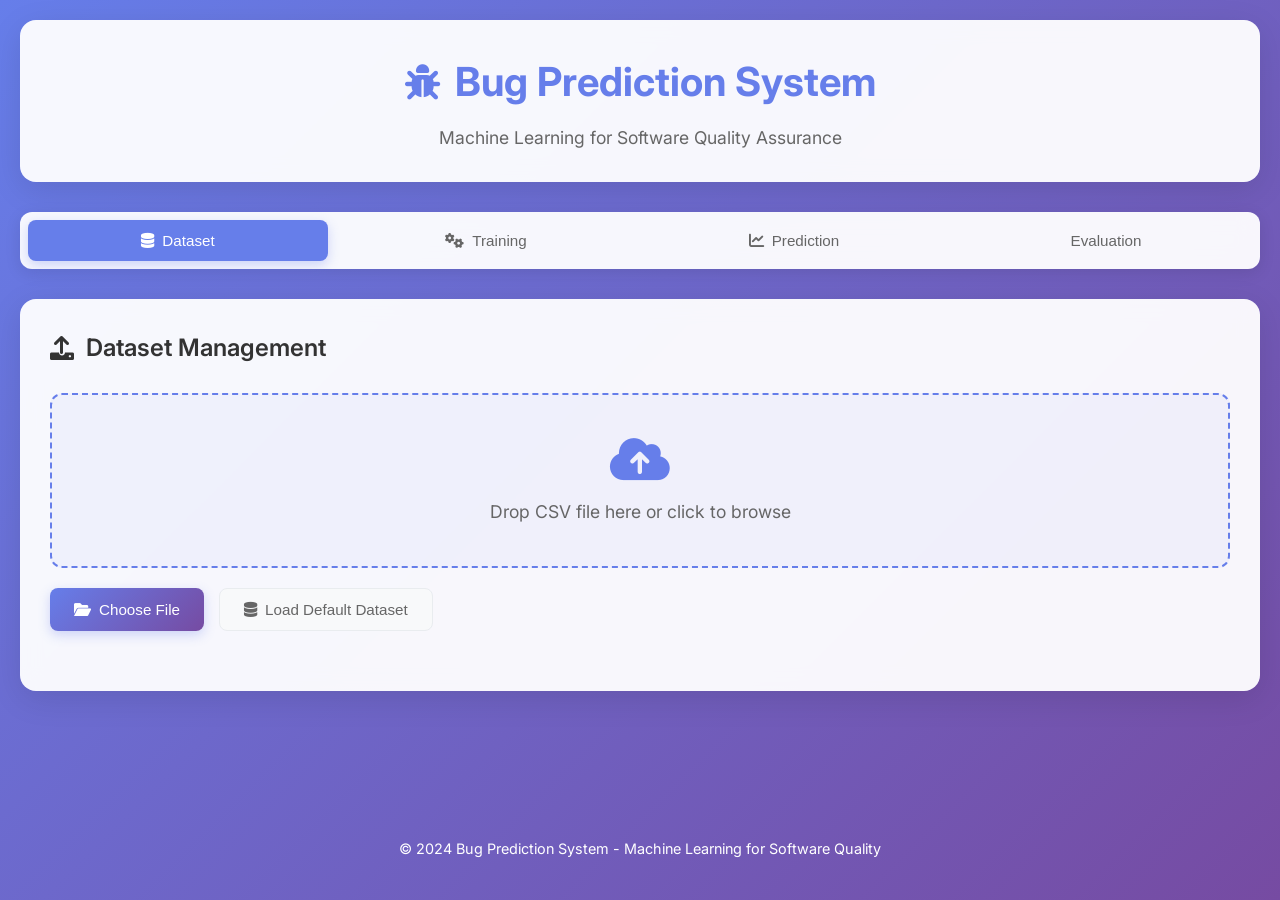
<file: Bug_Detection/webapp/index.html>
<!DOCTYPE html>
<html lang="en">
<head>
    <meta charset="UTF-8">
    <meta name="viewport" content="width=device-width, initial-scale=1.0">
    <title>Bug Prediction System - Web Interface</title>
    <link rel="stylesheet" href="styles.css">
    <link href="https://fonts.googleapis.com/css2?family=Inter:wght@300;400;500;600;700&display=swap" rel="stylesheet">
    <link rel="stylesheet" href="https://cdnjs.cloudflare.com/ajax/libs/font-awesome/6.0.0/css/all.min.css">
</head>
<body>
    <div class="container">
        <!-- Header -->
        <header class="header">
            <div class="header-content">
                <h1 class="title">
                    <i class="fas fa-bug"></i>
                    Bug Prediction System
                </h1>
                <p class="subtitle">Machine Learning for Software Quality Assurance</p>
            </div>
        </header>

        <!-- Navigation Tabs -->
        <nav class="tabs">
            <button class="tab-btn active" onclick="showTab('dataset')">
                <i class="fas fa-database"></i> Dataset
            </button>
            <button class="tab-btn" onclick="showTab('training')">
                <i class="fas fa-cogs"></i> Training
            </button>
            <button class="tab-btn" onclick="showTab('prediction')">
                <i class="fas fa-chart-line"></i> Prediction
            </button>
            <button class="tab-btn" onclick="showTab('evaluation')">
                <i class="fas fa-analytics"></i> Evaluation
            </button>
        </nav>

        <!-- Main Content Area -->
        <main class="main-content">
            <!-- Dataset Tab -->
            <section id="dataset-tab" class="tab-content active">
                <div class="card">
                    <h2><i class="fas fa-upload"></i> Dataset Management</h2>
                    
                    <div class="upload-section">
                        <div class="upload-area" id="uploadArea">
                            <i class="fas fa-cloud-upload-alt"></i>
                            <p>Drop CSV file here or click to browse</p>
                            <input type="file" id="fileInput" accept=".csv" style="display: none;">
                        </div>
                        
                        <div class="upload-controls">
                            <button class="btn btn-primary" onclick="document.getElementById('fileInput').click()">
                                <i class="fas fa-folder-open"></i> Choose File
                            </button>
                            <button class="btn btn-secondary" onclick="loadDefaultDataset()">
                                <i class="fas fa-database"></i> Load Default Dataset
                            </button>
                        </div>
                    </div>

                    <div class="dataset-info" id="datasetInfo" style="display: none;">
                        <h3>Dataset Information</h3>
                        <div class="info-grid">
                            <div class="info-item">
                                <label>Total Modules:</label>
                                <span id="totalModules">0</span>
                            </div>
                            <div class="info-item">
                                <label>Training Modules:</label>
                                <span id="trainingModules">0</span>
                            </div>
                            <div class="info-item">
                                <label>Test Modules:</label>
                                <span id="testModules">0</span>
                            </div>
                            <div class="info-item">
                                <label>Buggy Modules:</label>
                                <span id="buggyModules">0</span>
                            </div>
                        </div>
                    </div>

                    <div class="table-container" id="datasetTableContainer" style="display: none;">
                        <h3>Dataset Preview</h3>
                        <div class="table-wrapper">
                            <table id="datasetTable" class="data-table">
                                <thead>
                                    <tr>
                                        <th>Module Name</th>
                                        <th>LOC</th>
                                        <th>Complexity</th>
                                        <th>Changes</th>
                                        <th>Bug Fixes</th>
                                        <th>Code Churn</th>
                                        <th>Authors</th>
                                        <th>Is Buggy</th>
                                    </tr>
                                </thead>
                                <tbody id="datasetTableBody">
                                </tbody>
                            </table>
                        </div>
                    </div>
                </div>
            </section>

            <!-- Training Tab -->
            <section id="training-tab" class="tab-content">
                <div class="card">
                    <h2><i class="fas fa-cogs"></i> Model Training</h2>
                    
                    <div class="training-controls">
                        <div class="form-group">
                            <label for="algorithmSelect">Select Algorithm:</label>
                            <select id="algorithmSelect" class="form-control">
                                <option value="naive_bayes">Naive Bayes</option>
                                <option value="decision_tree">Decision Tree (J48)</option>
                                <option value="logistic_regression">Logistic Regression</option>
                                <option value="random_forest">Random Forest</option>
                            </select>
                        </div>
                        
                        <button class="btn btn-primary" onclick="trainModel()" id="trainBtn">
                            <i class="fas fa-play"></i> Train Model
                        </button>
                    </div>

                    <div class="training-status" id="trainingStatus" style="display: none;">
                        <h3>Training Progress</h3>
                        <div class="progress-container">
                            <div class="progress-bar" id="progressBar"></div>
                            <span id="progressText">0%</span>
                        </div>
                        <div class="training-log" id="trainingLog"></div>
                    </div>

                    <div class="model-info" id="modelInfo" style="display: none;">
                        <h3>Model Information</h3>
                        <div class="info-grid">
                            <div class="info-item">
                                <label>Algorithm:</label>
                                <span id="modelAlgorithm">-</span>
                            </div>
                            <div class="info-item">
                                <label>Training Accuracy:</label>
                                <span id="trainingAccuracy">-</span>
                            </div>
                            <div class="info-item">
                                <label>Training Precision:</label>
                                <span id="trainingPrecision">-</span>
                            </div>
                            <div class="info-item">
                                <label>Training Recall:</label>
                                <span id="trainingRecall">-</span>
                            </div>
                        </div>
                    </div>
                </div>
            </section>

            <!-- Prediction Tab -->
            <section id="prediction-tab" class="tab-content">
                <div class="card">
                    <h2><i class="fas fa-chart-line"></i> Bug Prediction</h2>
                    
                    <div class="prediction-controls">
                        <button class="btn btn-primary" onclick="predictAllModules()" id="predictAllBtn">
                            <i class="fas fa-users"></i> Predict All Test Modules
                        </button>
                        <button class="btn btn-secondary" onclick="showCustomPrediction()">
                            <i class="fas fa-plus"></i> Predict Custom Module
                        </button>
                    </div>

                    <div class="custom-prediction" id="customPrediction" style="display: none;">
                        <h3>Custom Module Prediction</h3>
                        <div class="form-grid">
                            <div class="form-group">
                                <label for="moduleName">Module Name:</label>
                                <input type="text" id="moduleName" class="form-control" placeholder="e.g., NewPaymentGateway">
                            </div>
                            <div class="form-group">
                                <label for="loc">Lines of Code:</label>
                                <input type="number" id="loc" class="form-control" placeholder="e.g., 350">
                            </div>
                            <div class="form-group">
                                <label for="complexity">Cyclomatic Complexity:</label>
                                <input type="number" id="complexity" class="form-control" placeholder="e.g., 28">
                            </div>
                            <div class="form-group">
                                <label for="changes">Number of Changes:</label>
                                <input type="number" id="changes" class="form-control" placeholder="e.g., 18">
                            </div>
                            <div class="form-group">
                                <label for="bugFixes">Bug Fixes:</label>
                                <input type="number" id="bugFixes" class="form-control" placeholder="e.g., 10">
                            </div>
                            <div class="form-group">
                                <label for="codeChurn">Code Churn:</label>
                                <input type="number" id="codeChurn" class="form-control" placeholder="e.g., 980">
                            </div>
                            <div class="form-group">
                                <label for="authors">Author Count:</label>
                                <input type="number" id="authors" class="form-control" placeholder="e.g., 5">
                            </div>
                            <button class="btn btn-success" onclick="predictCustomModule()">
                                <i class="fas fa-search"></i> Predict
                            </button>
                        </div>
                    </div>

                    <div class="results-container" id="resultsContainer" style="display: none;">
                        <h3>Prediction Results</h3>
                        <div class="table-wrapper">
                            <table id="resultsTable" class="data-table">
                                <thead>
                                    <tr>
                                        <th>Module Name</th>
                                        <th>Actual Status</th>
                                        <th>Predicted Status</th>
                                        <th>Risk Probability</th>
                                        <th>Risk Level</th>
                                    </tr>
                                </thead>
                                <tbody id="resultsTableBody">
                                </tbody>
                            </table>
                        </div>
                    </div>
                </div>
            </section>

            <!-- Evaluation Tab -->
            <section id="evaluation-tab" class="tab-content">
                <div class="card">
                    <h2><i class="fas fa-analytics"></i> Model Evaluation</h2>
                    
                    <div class="evaluation-controls">
                        <button class="btn btn-primary" onclick="evaluateModel()" id="evaluateBtn">
                            <i class="fas fa-chart-bar"></i> Evaluate Model
                        </button>
                    </div>

                    <div class="metrics-container" id="metricsContainer" style="display: none;">
                        <h3>Performance Metrics</h3>
                        <div class="metrics-grid">
                            <div class="metric-card">
                                <div class="metric-icon">
                                    <i class="fas fa-bullseye"></i>
                                </div>
                                <div class="metric-content">
                                    <h4>Accuracy</h4>
                                    <span class="metric-value" id="accuracyValue">-</span>
                                </div>
                            </div>
                            <div class="metric-card">
                                <div class="metric-icon">
                                    <i class="fas fa-crosshairs"></i>
                                </div>
                                <div class="metric-content">
                                    <h4>Precision</h4>
                                    <span class="metric-value" id="precisionValue">-</span>
                                </div>
                            </div>
                            <div class="metric-card">
                                <div class="metric-icon">
                                    <i class="fas fa-search"></i>
                                </div>
                                <div class="metric-content">
                                    <h4>Recall</h4>
                                    <span class="metric-value" id="recallValue">-</span>
                                </div>
                            </div>
                            <div class="metric-card">
                                <div class="metric-icon">
                                    <i class="fas fa-balance-scale"></i>
                                </div>
                                <div class="metric-content">
                                    <h4>F1-Score</h4>
                                    <span class="metric-value" id="f1ScoreValue">-</span>
                                </div>
                            </div>
                        </div>
                    </div>

                    <div class="evaluation-log" id="evaluationLog" style="display: none;">
                        <h3>Evaluation Details</h3>
                        <div class="log-content" id="evaluationLogContent"></div>
                    </div>
                </div>
            </section>
        </main>

        <!-- Footer -->
        <footer class="footer">
            <p>&copy; 2024 Bug Prediction System - Machine Learning for Software Quality</p>
        </footer>
    </div>

    <!-- Loading Overlay -->
    <div class="loading-overlay" id="loadingOverlay" style="display: none;">
        <div class="loading-spinner">
            <i class="fas fa-spinner fa-spin"></i>
            <p>Processing...</p>
        </div>
    </div>

    <script src="script.js"></script>
</body>
</html>
</file>
<file: Bug_Detection/webapp/styles.css>
/* Reset and Base Styles */
* {
    margin: 0;
    padding: 0;
    box-sizing: border-box;
}

body {
    font-family: 'Inter', -apple-system, BlinkMacSystemFont, 'Segoe UI', Roboto, sans-serif;
    line-height: 1.6;
    color: #333;
    background: linear-gradient(135deg, #667eea 0%, #764ba2 100%);
    min-height: 100vh;
}

/* Container */
.container {
    max-width: 1400px;
    margin: 0 auto;
    padding: 20px;
    min-height: 100vh;
    display: flex;
    flex-direction: column;
}

/* Header */
.header {
    background: rgba(255, 255, 255, 0.95);
    backdrop-filter: blur(10px);
    border-radius: 16px;
    padding: 30px;
    margin-bottom: 30px;
    box-shadow: 0 8px 32px rgba(0, 0, 0, 0.1);
    text-align: center;
}

.header-content {
    max-width: 600px;
    margin: 0 auto;
}

.title {
    font-size: 2.5rem;
    font-weight: 700;
    color: #667eea;
    margin-bottom: 10px;
    display: flex;
    align-items: center;
    justify-content: center;
    gap: 15px;
}

.title i {
    font-size: 2.2rem;
}

.subtitle {
    font-size: 1.1rem;
    color: #666;
    font-weight: 400;
}

/* Navigation Tabs */
.tabs {
    display: flex;
    background: rgba(255, 255, 255, 0.95);
    backdrop-filter: blur(10px);
    border-radius: 12px;
    padding: 8px;
    margin-bottom: 30px;
    box-shadow: 0 4px 16px rgba(0, 0, 0, 0.1);
    gap: 8px;
}

.tab-btn {
    flex: 1;
    padding: 12px 20px;
    border: none;
    background: transparent;
    color: #666;
    font-size: 0.95rem;
    font-weight: 500;
    border-radius: 8px;
    cursor: pointer;
    transition: all 0.3s ease;
    display: flex;
    align-items: center;
    justify-content: center;
    gap: 8px;
}

.tab-btn:hover {
    background: rgba(102, 126, 234, 0.1);
    color: #667eea;
}

.tab-btn.active {
    background: #667eea;
    color: white;
    box-shadow: 0 4px 12px rgba(102, 126, 234, 0.3);
}

/* Main Content */
.main-content {
    flex: 1;
    display: flex;
    flex-direction: column;
}

.tab-content {
    display: none;
    animation: fadeIn 0.3s ease;
}

.tab-content.active {
    display: block;
}

@keyframes fadeIn {
    from { opacity: 0; transform: translateY(10px); }
    to { opacity: 1; transform: translateY(0); }
}

/* Cards */
.card {
    background: rgba(255, 255, 255, 0.95);
    backdrop-filter: blur(10px);
    border-radius: 16px;
    padding: 30px;
    box-shadow: 0 8px 32px rgba(0, 0, 0, 0.1);
    margin-bottom: 30px;
}

.card h2 {
    font-size: 1.5rem;
    font-weight: 600;
    color: #333;
    margin-bottom: 25px;
    display: flex;
    align-items: center;
    gap: 12px;
}

.card h3 {
    font-size: 1.2rem;
    font-weight: 600;
    color: #444;
    margin-bottom: 20px;
    margin-top: 25px;
}

/* Upload Section */
.upload-section {
    margin-bottom: 30px;
}

.upload-area {
    border: 2px dashed #667eea;
    border-radius: 12px;
    padding: 40px;
    text-align: center;
    background: rgba(102, 126, 234, 0.05);
    cursor: pointer;
    transition: all 0.3s ease;
    margin-bottom: 20px;
}

.upload-area:hover {
    background: rgba(102, 126, 234, 0.1);
    border-color: #764ba2;
}

.upload-area i {
    font-size: 3rem;
    color: #667eea;
    margin-bottom: 15px;
}

.upload-area p {
    font-size: 1.1rem;
    color: #666;
    margin-bottom: 0;
}

.upload-controls {
    display: flex;
    gap: 15px;
    flex-wrap: wrap;
}

/* Buttons */
.btn {
    padding: 12px 24px;
    border: none;
    border-radius: 8px;
    font-size: 0.95rem;
    font-weight: 500;
    cursor: pointer;
    transition: all 0.3s ease;
    display: inline-flex;
    align-items: center;
    gap: 8px;
    text-decoration: none;
}

.btn-primary {
    background: linear-gradient(135deg, #667eea 0%, #764ba2 100%);
    color: white;
    box-shadow: 0 4px 12px rgba(102, 126, 234, 0.3);
}

.btn-primary:hover {
    transform: translateY(-2px);
    box-shadow: 0 6px 20px rgba(102, 126, 234, 0.4);
}

.btn-secondary {
    background: #f8f9fa;
    color: #666;
    border: 1px solid #e9ecef;
}

.btn-secondary:hover {
    background: #e9ecef;
    color: #333;
}

.btn-success {
    background: linear-gradient(135deg, #28a745 0%, #20c997 100%);
    color: white;
    box-shadow: 0 4px 12px rgba(40, 167, 69, 0.3);
}

.btn-success:hover {
    transform: translateY(-2px);
    box-shadow: 0 6px 20px rgba(40, 167, 69, 0.4);
}

.btn:disabled {
    opacity: 0.6;
    cursor: not-allowed;
    transform: none !important;
}

/* Dataset Info */
.dataset-info {
    background: rgba(102, 126, 234, 0.1);
    border-radius: 12px;
    padding: 20px;
    margin-bottom: 30px;
}

.info-grid {
    display: grid;
    grid-template-columns: repeat(auto-fit, minmax(200px, 1fr));
    gap: 20px;
}

.info-item {
    display: flex;
    justify-content: space-between;
    align-items: center;
    padding: 15px;
    background: white;
    border-radius: 8px;
    box-shadow: 0 2px 8px rgba(0, 0, 0, 0.05);
}

.info-item label {
    font-weight: 500;
    color: #666;
}

.info-item span {
    font-weight: 600;
    color: #667eea;
}

/* Tables */
.table-container {
    margin-top: 30px;
}

.table-wrapper {
    background: white;
    border-radius: 12px;
    overflow: hidden;
    box-shadow: 0 4px 16px rgba(0, 0, 0, 0.1);
}

.data-table {
    width: 100%;
    border-collapse: collapse;
    font-size: 0.9rem;
}

.data-table th {
    background: linear-gradient(135deg, #667eea 0%, #764ba2 100%);
    color: white;
    padding: 15px 12px;
    text-align: left;
    font-weight: 600;
    white-space: nowrap;
}

.data-table td {
    padding: 12px;
    border-bottom: 1px solid #e9ecef;
    vertical-align: middle;
}

.data-table tbody tr:hover {
    background: rgba(102, 126, 234, 0.05);
}

.data-table tbody tr:last-child td {
    border-bottom: none;
}

/* Risk Level Colors */
.risk-high {
    background: rgba(220, 53, 69, 0.1) !important;
    color: #dc3545 !important;
    font-weight: 600;
}

.risk-medium {
    background: rgba(255, 193, 7, 0.1) !important;
    color: #ffc107 !important;
    font-weight: 600;
}

.risk-low {
    background: rgba(40, 167, 69, 0.1) !important;
    color: #28a745 !important;
    font-weight: 600;
}

/* Forms */
.form-group {
    margin-bottom: 20px;
}

.form-group label {
    display: block;
    font-weight: 500;
    color: #555;
    margin-bottom: 8px;
}

.form-control {
    width: 100%;
    padding: 12px 16px;
    border: 1px solid #ddd;
    border-radius: 8px;
    font-size: 0.95rem;
    transition: all 0.3s ease;
    background: white;
}

.form-control:focus {
    outline: none;
    border-color: #667eea;
    box-shadow: 0 0 0 3px rgba(102, 126, 234, 0.1);
}

.form-grid {
    display: grid;
    grid-template-columns: repeat(auto-fit, minmax(250px, 1fr));
    gap: 20px;
    margin-bottom: 20px;
}

/* Training Controls */
.training-controls {
    display: flex;
    align-items: center;
    gap: 20px;
    margin-bottom: 30px;
    flex-wrap: wrap;
}

/* Training Status */
.training-status {
    background: rgba(102, 126, 234, 0.1);
    border-radius: 12px;
    padding: 20px;
    margin-bottom: 30px;
}

.progress-container {
    display: flex;
    align-items: center;
    gap: 15px;
    margin-bottom: 20px;
}

.progress-bar {
    flex: 1;
    height: 8px;
    background: #e9ecef;
    border-radius: 4px;
    overflow: hidden;
    position: relative;
}

.progress-bar::before {
    content: '';
    position: absolute;
    top: 0;
    left: 0;
    height: 100%;
    background: linear-gradient(90deg, #667eea, #764ba2);
    width: 0%;
    transition: width 0.3s ease;
}

#progressText {
    font-weight: 600;
    color: #667eea;
    min-width: 50px;
}

.training-log {
    background: #f8f9fa;
    border-radius: 8px;
    padding: 15px;
    font-family: 'Courier New', monospace;
    font-size: 0.9rem;
    max-height: 200px;
    overflow-y: auto;
    white-space: pre-wrap;
    line-height: 1.4;
}

/* Model Info */
.model-info {
    background: rgba(40, 167, 69, 0.1);
    border-radius: 12px;
    padding: 20px;
}

/* Prediction Controls */
.prediction-controls {
    display: flex;
    gap: 15px;
    margin-bottom: 30px;
    flex-wrap: wrap;
}

.custom-prediction {
    background: rgba(255, 193, 7, 0.1);
    border-radius: 12px;
    padding: 20px;
    margin-bottom: 30px;
}

/* Results */
.results-container {
    background: rgba(102, 126, 234, 0.1);
    border-radius: 12px;
    padding: 20px;
}

/* Evaluation */
.evaluation-controls {
    margin-bottom: 30px;
}

.metrics-container {
    background: rgba(102, 126, 234, 0.1);
    border-radius: 12px;
    padding: 20px;
    margin-bottom: 30px;
}

.metrics-grid {
    display: grid;
    grid-template-columns: repeat(auto-fit, minmax(200px, 1fr));
    gap: 20px;
}

.metric-card {
    background: white;
    border-radius: 12px;
    padding: 20px;
    text-align: center;
    box-shadow: 0 4px 16px rgba(0, 0, 0, 0.1);
    transition: transform 0.3s ease;
}

.metric-card:hover {
    transform: translateY(-5px);
}

.metric-icon {
    width: 60px;
    height: 60px;
    background: linear-gradient(135deg, #667eea 0%, #764ba2 100%);
    border-radius: 50%;
    display: flex;
    align-items: center;
    justify-content: center;
    margin: 0 auto 15px;
}

.metric-icon i {
    color: white;
    font-size: 1.5rem;
}

.metric-content h4 {
    font-size: 1rem;
    color: #666;
    margin-bottom: 8px;
}

.metric-value {
    font-size: 1.8rem;
    font-weight: 700;
    color: #667eea;
}

.evaluation-log {
    background: #f8f9fa;
    border-radius: 12px;
    padding: 20px;
}

.log-content {
    font-family: 'Courier New', monospace;
    font-size: 0.9rem;
    line-height: 1.4;
    white-space: pre-wrap;
}

/* Footer */
.footer {
    text-align: center;
    padding: 20px;
    color: white;
    font-size: 0.9rem;
    margin-top: auto;
}

/* Loading Overlay */
.loading-overlay {
    position: fixed;
    top: 0;
    left: 0;
    width: 100%;
    height: 100%;
    background: rgba(0, 0, 0, 0.5);
    display: flex;
    align-items: center;
    justify-content: center;
    z-index: 1000;
}

.loading-spinner {
    background: white;
    border-radius: 12px;
    padding: 30px;
    text-align: center;
    box-shadow: 0 8px 32px rgba(0, 0, 0, 0.2);
}

.loading-spinner i {
    font-size: 2rem;
    color: #667eea;
    margin-bottom: 15px;
}

.loading-spinner p {
    font-weight: 500;
    color: #666;
}

/* Responsive Design */
@media (max-width: 768px) {
    .container {
        padding: 15px;
    }
    
    .title {
        font-size: 2rem;
    }
    
    .tabs {
        flex-wrap: wrap;
    }
    
    .tab-btn {
        flex: 1 1 50%;
        margin-bottom: 8px;
    }
    
    .card {
        padding: 20px;
    }
    
    .info-grid,
    .metrics-grid {
        grid-template-columns: 1fr;
    }
    
    .form-grid {
        grid-template-columns: 1fr;
    }
    
    .upload-controls,
    .prediction-controls,
    .training-controls {
        flex-direction: column;
    }
    
    .btn {
        width: 100%;
        justify-content: center;
    }
}

@media (max-width: 480px) {
    .title {
        font-size: 1.5rem;
        flex-direction: column;
        gap: 10px;
    }
    
    .tab-btn {
        font-size: 0.85rem;
        padding: 10px 15px;
    }
    
    .card {
        padding: 15px;
    }
    
    .data-table {
        font-size: 0.8rem;
    }
    
    .data-table th,
    .data-table td {
        padding: 8px 6px;
    }
}
</file>
